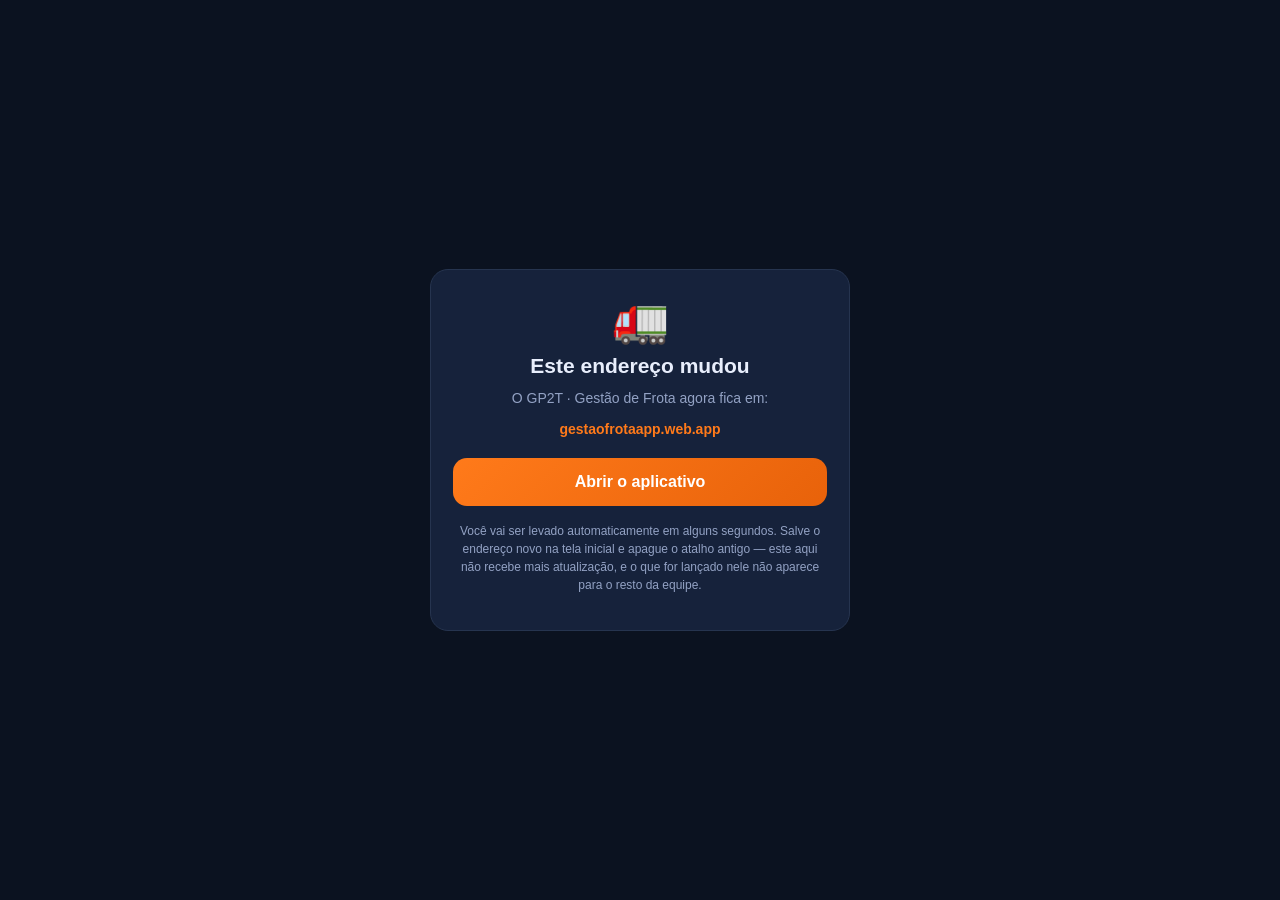
<file: docs/index.html>
<!DOCTYPE html>
<html lang="pt-BR">
<head>
  <meta charset="UTF-8" />
  <meta name="viewport" content="width=device-width, initial-scale=1.0" />
  <meta name="theme-color" content="#0f172a" />
  <title>GP2T · Este endereço mudou</title>
  <style>
    :root { --bg:#0b1220; --card:#16223b; --line:#26344f; --text:#e8eefc; --muted:#93a2c4; --brand:#ff7a1a; }
    * { box-sizing: border-box; }
    body {
      margin: 0; min-height: 100vh; display: flex; align-items: center; justify-content: center;
      background: var(--bg); color: var(--text); padding: 24px;
      font-family: -apple-system, BlinkMacSystemFont, "Segoe UI", Roboto, Arial, sans-serif;
    }
    .caixa {
      max-width: 420px; width: 100%; background: var(--card); border: 1px solid var(--line);
      border-radius: 18px; padding: 26px 22px; text-align: center;
    }
    .ico { font-size: 46px; line-height: 1; }
    h1 { font-size: 21px; margin: 12px 0 6px; }
    p { color: var(--muted); font-size: 14px; line-height: 1.5; margin: 10px 0; }
    .btn {
      display: block; margin-top: 18px; padding: 15px 18px; border-radius: 14px;
      background: linear-gradient(135deg, var(--brand), #e8620a); color: #fff;
      font-weight: 700; font-size: 16px; text-decoration: none;
    }
    .link { color: var(--brand); word-break: break-all; font-weight: 700; }
    .mini { font-size: 12px; margin-top: 16px; }
  </style>
</head>
<body>
  <div class="caixa">
    <div class="ico">🚛</div>
    <h1>Este endereço mudou</h1>
    <p>O GP2T · Gestão de Frota agora fica em:</p>
    <p><span class="link">gestaofrotaapp.web.app</span></p>
    <a class="btn" href="https://gestaofrotaapp.web.app">Abrir o aplicativo</a>
    <p class="mini">Você vai ser levado automaticamente em alguns segundos.
    Salve o endereço novo na tela inicial e apague o atalho antigo — este aqui não recebe mais
    atualização, e o que for lançado nele não aparece para o resto da equipe.</p>
  </div>

  <script>
    /* Limpa o app antigo deste endereço: sem isso, o atalho instalado continuaria
       abrindo a versão guardada no aparelho, mesmo com esta página publicada. */
    (async () => {
      try {
        if ("serviceWorker" in navigator) {
          const regs = await navigator.serviceWorker.getRegistrations();
          await Promise.all(regs.map(r => r.unregister()));
        }
        if (window.caches) {
          const nomes = await caches.keys();
          await Promise.all(nomes.map(n => caches.delete(n)));
        }
      } catch (e) { /* nada aqui pode impedir o redirecionamento */ }
      setTimeout(() => { location.replace("https://gestaofrotaapp.web.app"); }, 6000);
    })();
  </script>
</body>
</html>
</file>
